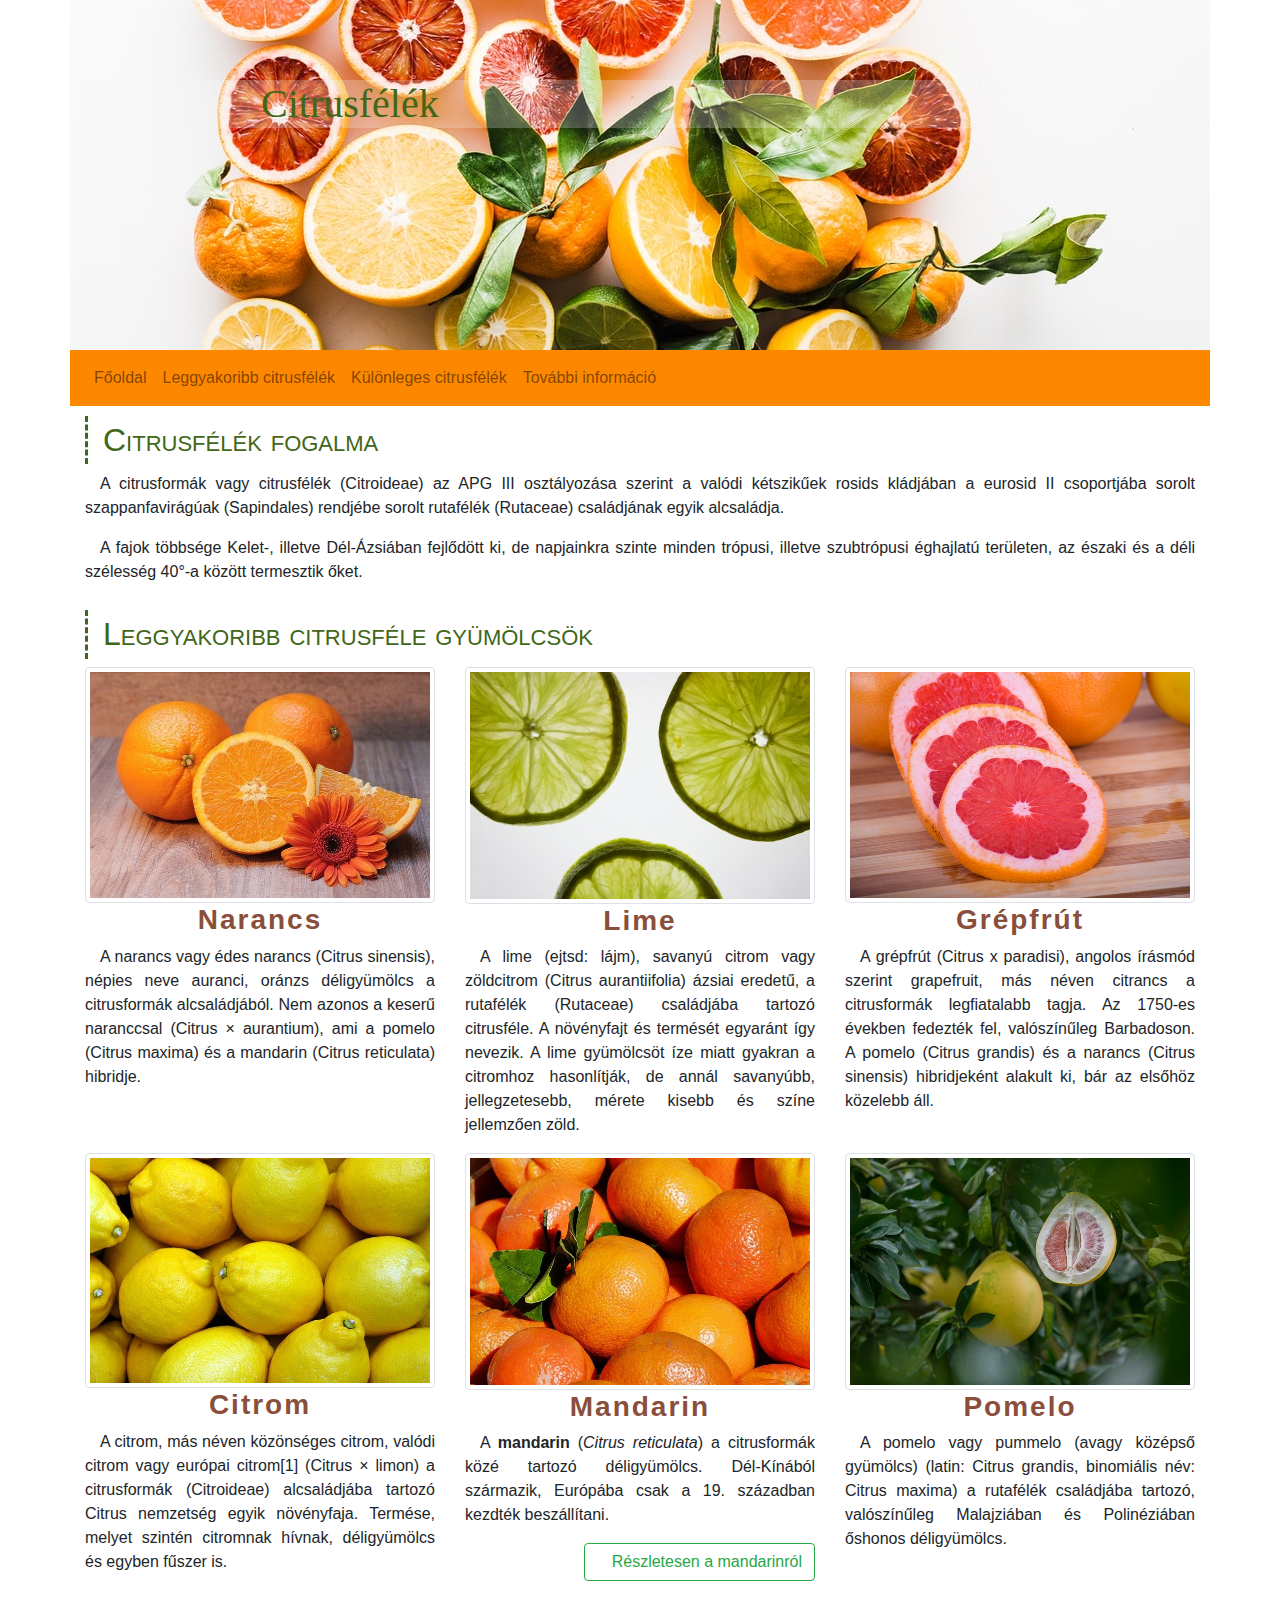
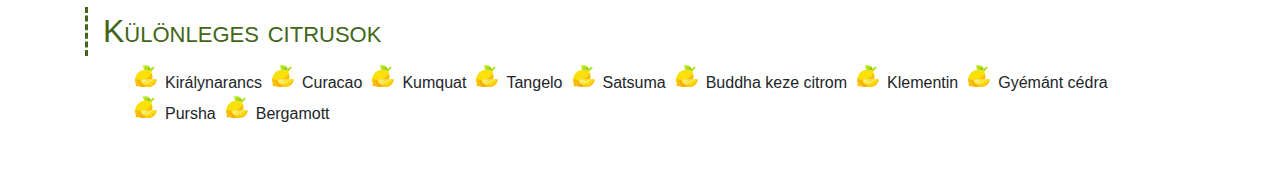
<file: index.html>
<!DOCTYPE html>
<html lang="hu">

<head>    
    <meta charset="UTF-8">
    <meta name="viewport" content="width=device-width, initial-scale=1, shrink-to-fit=no">    
    <link rel="stylesheet" href="bootstrap/css/bootstrap.min.css">
    <link rel="stylesheet" href="css/style.css">
    <title>Citrusfélék</title>  
</head>

<body>
    <header class="container">
        <div class="row">
            <div class="col-12">
                <h1 class="d-none d-sm-block">Citrusfélék</h1>
            </div>
        </div>
    </header>
    <nav class="container navbar navbar-expand-lg navbar-light">      
        <button class="navbar-toggler ml-auto" type="button" data-toggle="collapse" data-target="#navbarNavAltMarkup" aria-controls="navbarNavAltMarkup" aria-expanded="false" aria-label="Toggle navigation">
          <span class="navbar-toggler-icon"></span>
        </button>
        <div class="collapse navbar-collapse" id="navbarNavAltMarkup">
          <div class="navbar-nav">
            <a class="nav-link" href="index.html">Főoldal <span class="sr-only">(current)</span></a>
            <a class="nav-link" href="index.html#leggyakoribb">Leggyakoribb citrusfélék</a>
            <a class="nav-link" href="index.html#kulonleges">Különleges citrusfélék</a>   
            <a class="nav-link" href="https://hu.wikipedia.org/wiki/Citrusform%C3%A1k" target="_blank">További információ</a>
          </div>
        </div>
      </nav>
    <main class="container ">
        <article class="row">
            <div class="col-12">
                <h2>Citrusfélék fogalma</h2>
                <p>
                    A citrusformák vagy citrusfélék (Citroideae) az APG III osztályozása szerint a valódi kétszikűek
                    rosids kládjában a eurosid II csoportjába sorolt szappanfavirágúak (Sapindales) rendjébe sorolt
                    rutafélék (Rutaceae) családjának egyik alcsaládja.
                </p>
                <p>A fajok többsége Kelet-, illetve Dél-Ázsiában fejlődött ki, de napjainkra szinte minden trópusi,
                    illetve szubtrópusi éghajlatú területen, az északi és a déli szélesség 40°-a között termesztik őket.
                </p>
            </div>
        </article>
        <article class="row">
            <div class="col-12">
                <h2 id="leggyakoribb">Leggyakoribb citrusféle gyümölcsök</h2>
            </div>
            <div class="col-sm-6 col-lg-4">
                <img class="img-thumbnail" src="img/narancs.jpg" alt="Narancs">
                <h3>Narancs</h3>
                <p>A narancs vagy édes narancs (Citrus sinensis), népies neve auranci, oránzs déligyümölcs a citrusformák alcsaládjából. Nem azonos a keserű naranccsal (Citrus × aurantium), ami a pomelo (Citrus maxima) és a mandarin (Citrus reticulata) hibridje.</p>
            </div>
           <div class="col-sm-6 col-lg-4">
               <img class="img-thumbnail" src="img/lime2.jpg" alt="Lime">
               <h3>Lime</h3>
               <p>A lime (ejtsd: lájm), savanyú citrom vagy zöldcitrom (Citrus aurantiifolia) ázsiai eredetű, a rutafélék (Rutaceae) családjába tartozó citrusféle. A növényfajt és termését egyaránt így nevezik. A lime gyümölcsöt íze miatt gyakran a citromhoz hasonlítják, de annál savanyúbb, jellegzetesebb, mérete kisebb és színe jellemzően zöld.</p>
           </div>
           <div class="col-sm-6 col-lg-4">
               <img class="img-thumbnail" src="img/grapefruit.jpg" alt="Grapefruit">
               <h3>Grépfrút</h3>
               <p>A grépfrút (Citrus x paradisi), angolos írásmód szerint grapefruit, más néven citrancs a citrusformák legfiatalabb tagja. Az 1750-es években fedezték fel, valószínűleg Barbadoson. A pomelo (Citrus grandis) és a narancs (Citrus sinensis) hibridjeként alakult ki, bár az elsőhöz közelebb áll. </p>
           </div>
           <div class="col-sm-6 col-lg-4">
                <img class="img-thumbnail" src="img/citrom.jpg" alt="Citrom">
                <h3>Citrom</h3>
                <p>A citrom, más néven közönséges citrom, valódi citrom vagy európai citrom[1] (Citrus × limon) a citrusformák (Citroideae) alcsaládjába tartozó Citrus nemzetség egyik növényfaja. Termése, melyet szintén citromnak hívnak, déligyümölcs és egyben fűszer is.</p>
           </div>
           <div class="col-sm-6 col-lg-4">
                <img class="img-thumbnail" src="img/mandarin.jpg" alt="Mandarin">
                <h3>Mandarin</h3>
                <p>A <span class="font-weight-bold">mandarin</span> (<span class="font-italic">Citrus reticulata</span>) a citrusformák közé tartozó déligyümölcs. Dél-Kínából származik, Európába csak a 19. században kezdték beszállítani.</p>
                <p class="text-right"><a class="btn btn-outline-success" href="mandarin.html">Részletesen a mandarinról</a></p>
            </div>
            <div class="col-sm-6 col-lg-4">
                <img class="img-thumbnail" src="img/pomelo.jpg" alt="Pomelo">
                <h3>Pomelo</h3>
                <p>A pomelo vagy pummelo (avagy középső gyümölcs) (latin: Citrus grandis, binomiális név: Citrus maxima) a rutafélék családjába tartozó, valószínűleg Malajziában és Polinéziában őshonos déligyümölcs. </p>
            </div>
        </article>
        <article class="row mb-5">
            <div class="col-12">
                <h2 id="kulonleges">Különleges citrusok</h2>               
                <ul><li>Királynarancs</li>
                    <li>Curacao</li>
                    <li>Kumquat</li>
                    <li>Tangelo</li>
                    <li>Satsuma</li>
                    <li>Buddha keze citrom</li>
                    <li>Klementin</li>
                    <li>Gyémánt cédra</li>
                    <li>Pursha</li>
                    <li>Bergamott</li>
                </ul>             
            </div>
        </article>
    </main>    
    <script src="bootstrap/js/jquery-3.5.1.min.js"></script>
    <script src="bootstrap/js/bootstrap.min.js"></script>    
</body>

</html>
</file>
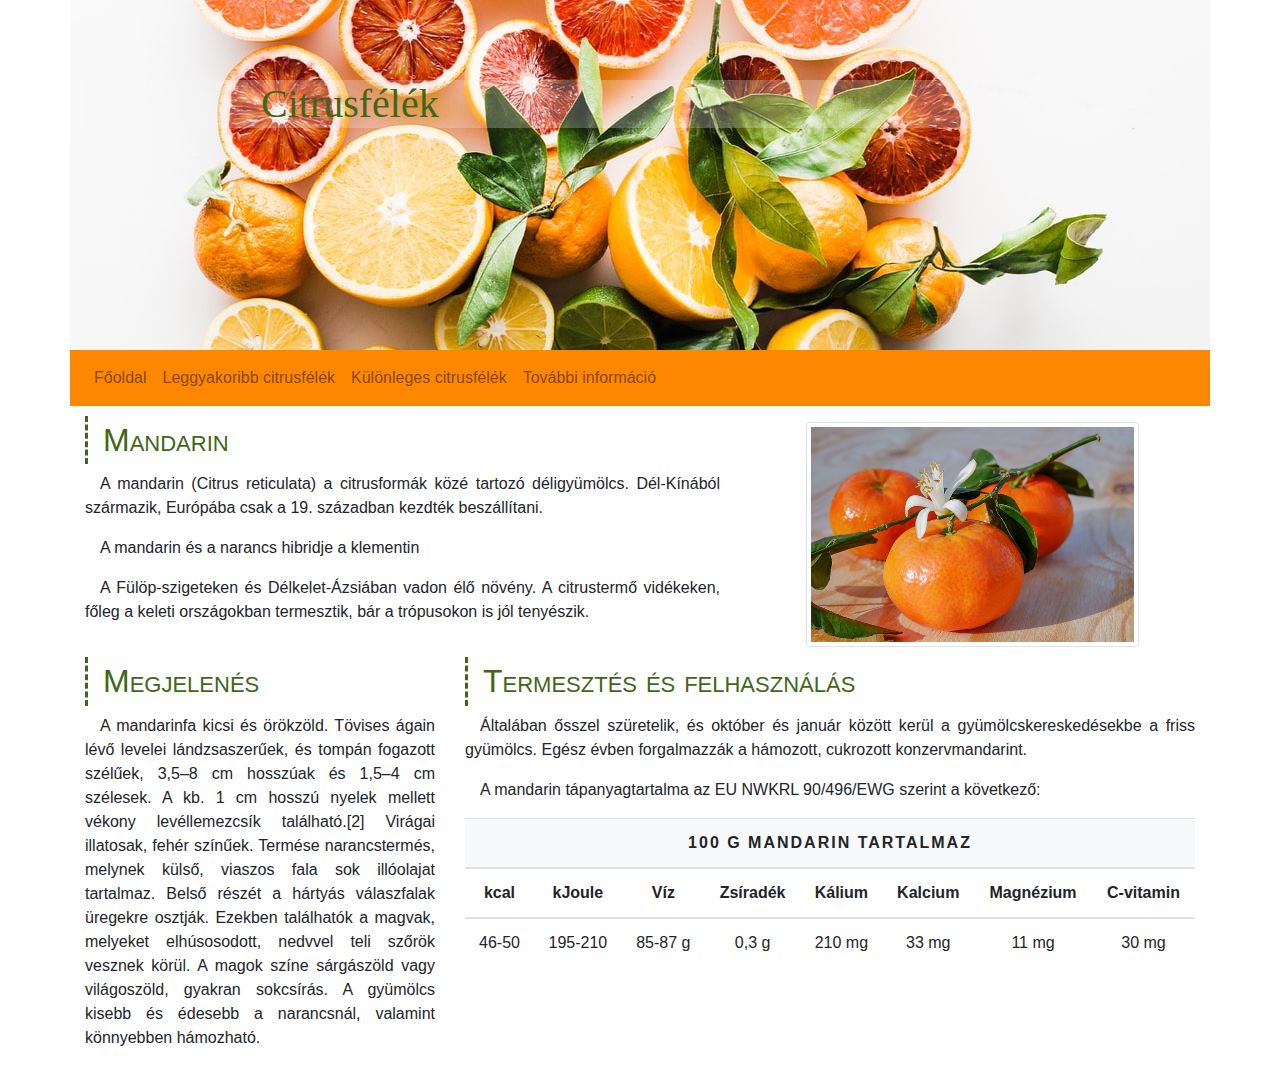
<file: mandarin.html>
<!DOCTYPE html>
<html lang="hu">

<head>
    <meta charset="UTF-8">
    <meta name="viewport" content="width=device-width, initial-scale=1, shrink-to-fit=no">    
    <link rel="stylesheet" href="bootstrap/css/bootstrap.min.css">
    <link rel="stylesheet" href="css/style.css">
    <title>Citrusfélék</title> 
</head>

<body>
    <header class="container">
        <div class="row">
            <div class="col-12">
                <h1 class="d-none d-sm-block">Citrusfélék</h1>
            </div>
        </div>
    </header>
    <nav class="container navbar navbar-expand-lg navbar-light ">
        <button class="navbar-toggler ml-auto" type="button" data-toggle="collapse" data-target="#navbarNavAltMarkup"
            aria-controls="navbarNavAltMarkup" aria-expanded="false" aria-label="Toggle navigation">
            <span class="navbar-toggler-icon"></span>
        </button>
        <div class="collapse navbar-collapse" id="navbarNavAltMarkup">
            <div class="navbar-nav">
                <a class="nav-link" href="index.html">Főoldal</a>
                <a class="nav-link" href="index.html#leggyakoribb">Leggyakoribb citrusfélék</a>
                <a class="nav-link" href="index.html#kulonleges">Különleges citrusfélék</a>
                <a class="nav-link" href="https://hu.wikipedia.org/wiki/Citrusform%C3%A1k" target="_blank">További információ</a>                
            </div>
        </div>
    </nav>
    <main class="container ">
        <article class="row">
            <div class="col-md-7">
                <h2>Mandarin</h2>
                <p>A mandarin (Citrus reticulata) a citrusformák közé tartozó déligyümölcs.
                    Dél-Kínából származik, Európába csak a 19. században kezdték beszállítani.</p>
                <p>A mandarin és a narancs hibridje a klementin</p>
                <p>A Fülöp-szigeteken és Délkelet-Ázsiában vadon élő növény. A citrustermő vidékeken, főleg a keleti
                    országokban termesztik, bár a trópusokon is jól tenyészik.</p>

            </div>
            <div class="col-md-5">
                <img src="img/mandarin2.jpg" class="w-75 mt-3 mx-auto d-block img-thumbnail" alt="Mandarin">
            </div>
            <div class="col-12 col-xl-4">
                <h2>Megjelenés</h2>
                <p>A mandarinfa kicsi és örökzöld. Tövises ágain lévő levelei lándzsaszerűek, és tompán fogazott
                    szélűek, 3,5–8 cm hosszúak és 1,5–4 cm szélesek. A kb. 1 cm hosszú nyelek mellett vékony
                    levéllemezcsík található.[2] Virágai illatosak, fehér színűek. Termése narancstermés, melynek külső,
                    viaszos fala sok illóolajat tartalmaz. Belső részét a hártyás válaszfalak üregekre osztják. Ezekben
                    találhatók a magvak, melyeket elhúsosodott, nedvvel teli szőrök vesznek körül. A magok színe
                    sárgászöld vagy világoszöld, gyakran sokcsírás. A gyümölcs kisebb és édesebb a narancsnál, valamint
                    könnyebben hámozható. </p>
            </div>
            <div class="col-12 col-xl-8">
                <h2>Termesztés és felhasználás</h2>
                <p>
                    Általában ősszel szüretelik, és október és január között kerül a gyümölcskereskedésekbe a friss
                    gyümölcs. Egész évben forgalmazzák a hámozott, cukrozott konzervmandarint.</p>

                <p class="d-none d-md-block"> A mandarin tápanyagtartalma az EU NWKRL 90/496/EWG szerint a következő:
                </p>
                <table class="d-none d-md-table table table-stripped">
                    <thead>
                        <tr class="bg-light">
                            <th colspan="8">100 g mandarin tartalmaz</th>
                        </tr>
                        <tr>
                            <th>kcal</th>
                            <th>kJoule</th>
                            <th>Víz</th>
                            <th>Zsíradék</th>
                            <th>Kálium</th>
                            <th>Kalcium</th>
                            <th>Magnézium</th>
                            <th>C-vitamin</th>
                        </tr>
                    </thead>
                    <tbody>
                        <tr>
                            <td>46-50</td>
                            <td>195-210</td>
                            <td>85-87 g</td>
                            <td>0,3 g</td>
                            <td>210 mg</td>
                            <td>33 mg</td>
                            <td>11 mg</td>
                            <td>30 mg</td>
                        </tr>
                    </tbody>
                </table>
            </div>
        </article>
    </main>
    <script src="bootstrap/js/jquery-3.5.1.min.js"></script>
    <script src="bootstrap/js/bootstrap.min.js"></script>
</body>

</html>
</file>
<file: css/style.css>
header{    
    background-position: center center;
    height: 350px;
    background-image: url("../img/bg2.jpg");
}

h1{
    background-color: rgba(248, 248, 248, 0.25);
    font-family: Verdana;
    color: #416618;
    margin-top: 80px;
    padding-left: 11rem;

}

.navbar{
    background-color: #fd8800;
}

h2{    
    margin-top: 10px; 
    color: #416618;
    border-color:#416618;
    border-left: 3px dashed;
    font-variant: small-caps;
    padding: 5px 15px;
}

h3{    
    font-weight: bold;
    color: #894f3b;
    text-align: center;
    letter-spacing:2px;
}


li{
    list-style-image: url(../img/lemon2.png);
    float: left;
    margin-left: 40px;
}


td,th{
    text-align: center;
}

thead>tr:first-child{    
    letter-spacing: 2px;
    text-transform: uppercase;
}

p{
    text-align: justify;
    text-indent: 15px;
}
</file>
